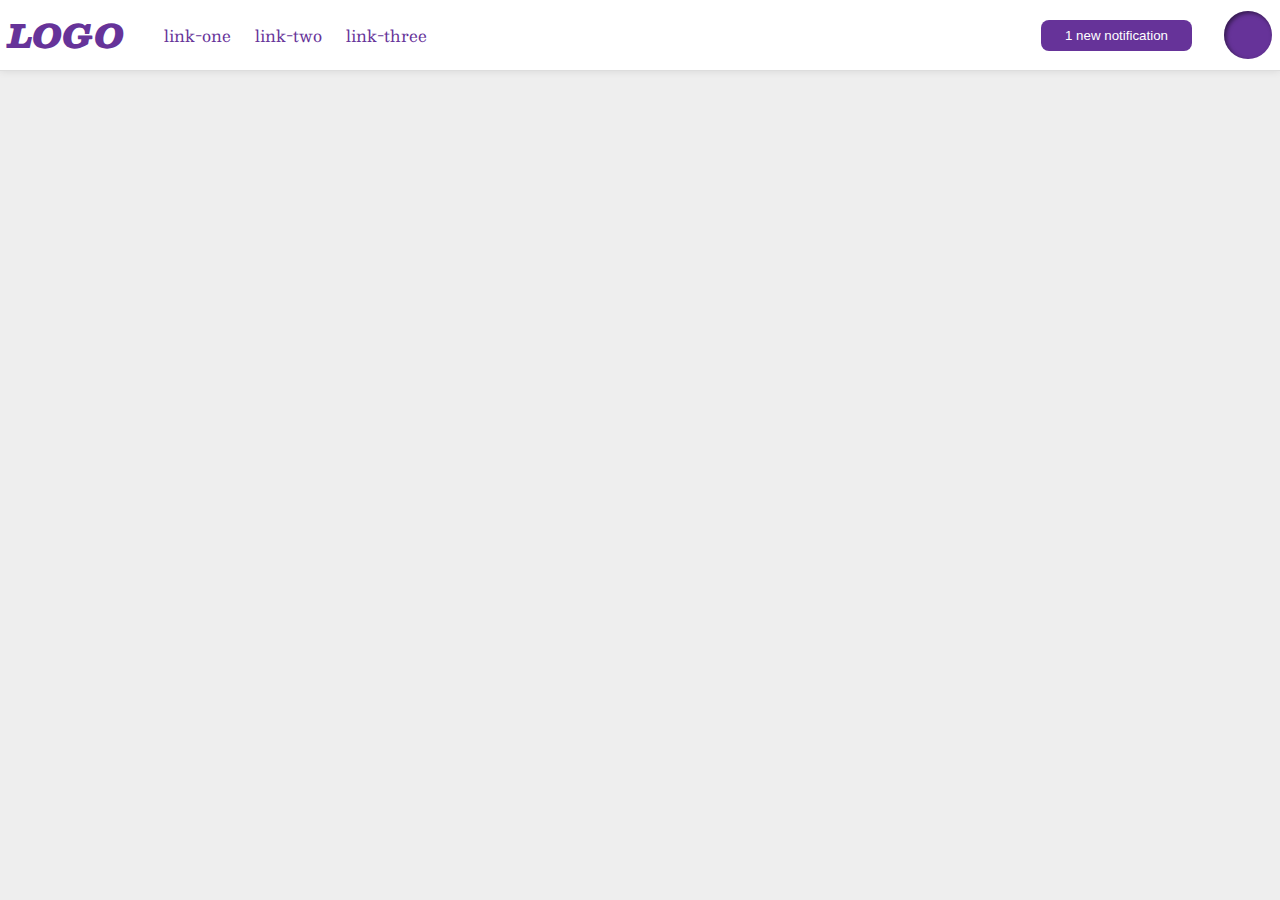
<file: flex/03-flex-header-2/index.html>
<!DOCTYPE html>
<html lang="en">
<head>
  <meta charset="UTF-8">
  <meta http-equiv="X-UA-Compatible" content="IE=edge">
  <meta name="viewport" content="width=device-width, initial-scale=1.0">
  <title>Flex Header 2</title>
  <link rel="stylesheet" href="style.css">
</head>
<body>
  <div class="header">
    <div class="left">
      <div class="logo">
        LOGO
      </div>
      <ul class="links">
        <li><a href="google.com">link-one</a></li>
        <li><a href="google.com">link-two</a></li>
        <li><a href="google.com">link-three</a></li>
      </ul>
    </div>
    <div class="right">
      <button class="notifications">
        1 new notification
      </button>
      <div class="profile-image"></div>
    </div>
</body>
</html>
</file>
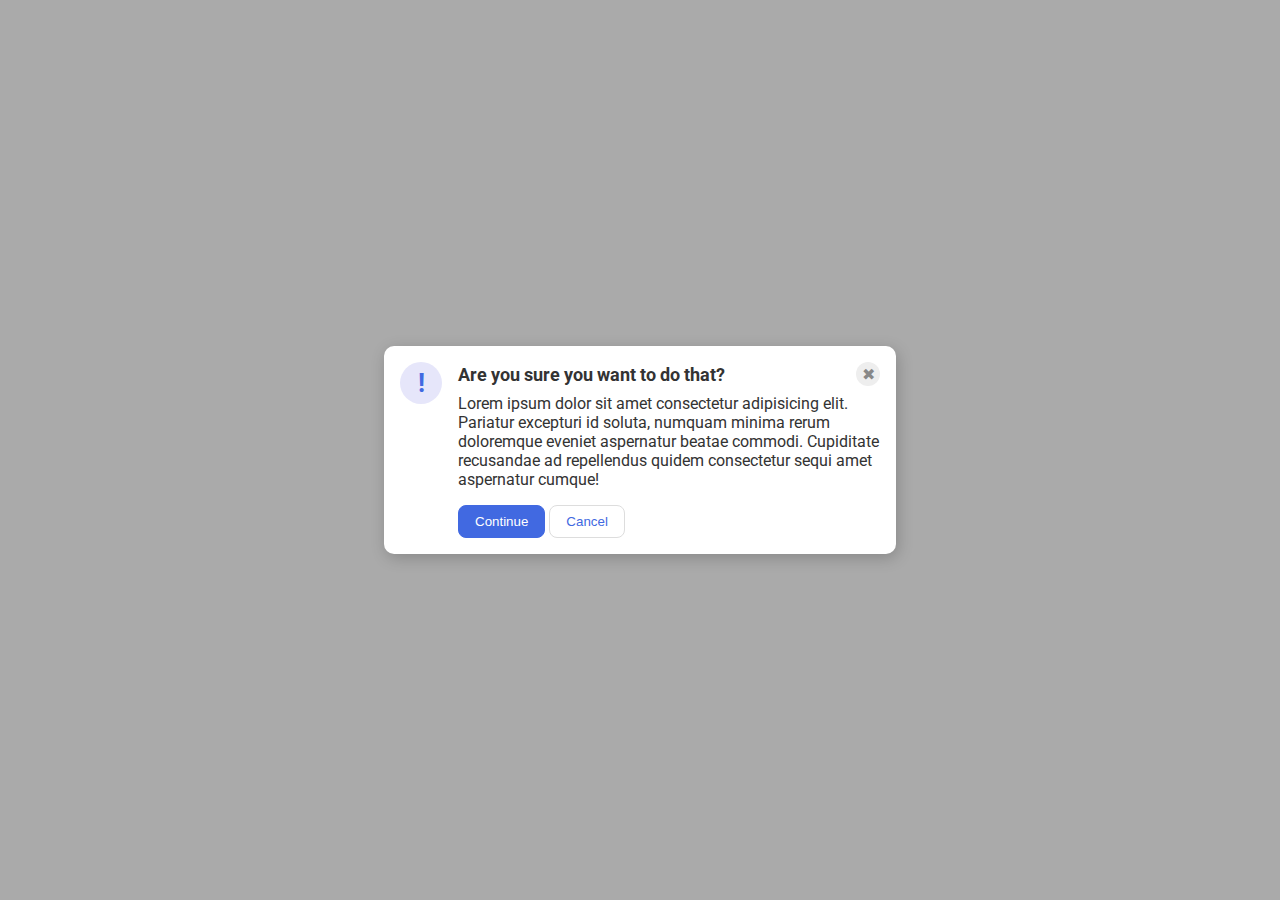
<file: flex/05-flex-modal/index.html>
<!DOCTYPE html>
<html lang="en">
<head>
  <meta charset="UTF-8">
  <meta http-equiv="X-UA-Compatible" content="IE=edge">
  <meta name="viewport" content="width=device-width, initial-scale=1.0">
  <link rel="stylesheet" href="style.css">
  <title>Modal</title>
</head>
<body>
  <div class="modal">
    <div class="icon">!</div>
    <div class="container">
      <div class="header">Are you sure you want to do that?
        <div class="close-button">✖</div>
      </div>
      <div class="text">Lorem ipsum dolor sit amet consectetur adipisicing elit. Pariatur excepturi id soluta, numquam minima rerum doloremque eveniet aspernatur beatae commodi. Cupiditate recusandae ad repellendus quidem consectetur sequi amet aspernatur cumque!</div>
      <button class="continue">Continue</button>
      <button class="cancel">Cancel</button>
    </div>
  </div>
</body>
</html>
</file>
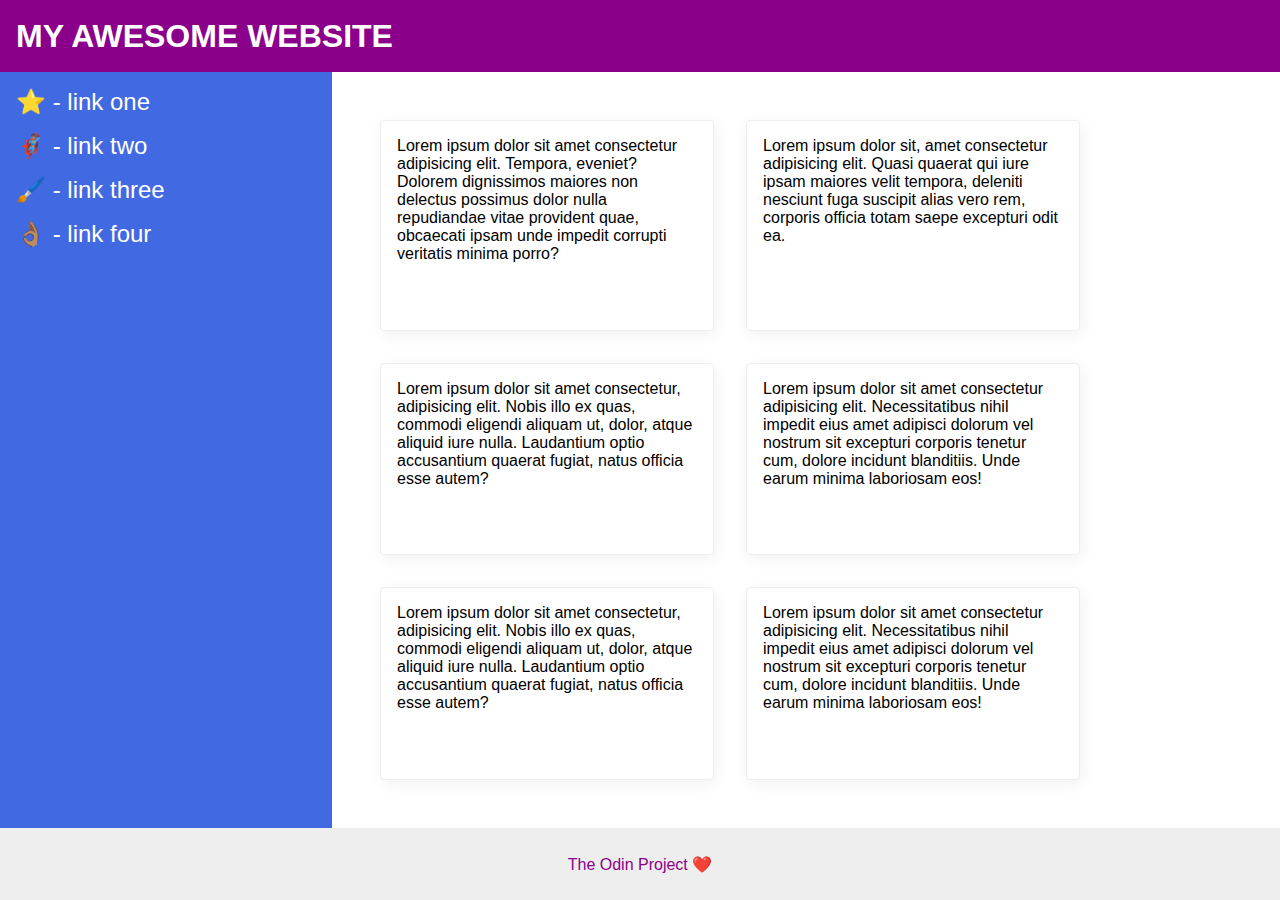
<file: flex/07-flex-layout-2/index.html>
<!DOCTYPE html>
<html lang="en">
<head>
  <meta charset="UTF-8">
  <meta http-equiv="X-UA-Compatible" content="IE=edge">
  <meta name="viewport" content="width=device-width, initial-scale=1.0">
  <title>The Holy Grail</title>
  <link rel="stylesheet" href="style.css">
</head>
<body>
  <div class="header">
    MY AWESOME WEBSITE
  </div>

  <div class="main">
    <div class="sidebar">
      <ul>
        <li><a href="google.com">⭐ - link one</a></li>
        <li><a href="google.com">🦸🏽‍♂️ - link two</a></li>
        <li><a href="google.com">🖌️ - link three</a></li>
        <li><a href="google.com">👌🏽 - link four</a></li>
      </ul>
    </div>
    
    <div class="deck">
      <div class="card">Lorem ipsum dolor sit amet consectetur adipisicing elit. Tempora, eveniet? Dolorem dignissimos maiores non delectus possimus dolor nulla repudiandae vitae provident quae, obcaecati ipsam unde impedit corrupti veritatis minima porro?</div>
      <div class="card">Lorem ipsum dolor sit, amet consectetur adipisicing elit. Quasi quaerat qui iure ipsam maiores velit tempora, deleniti nesciunt fuga suscipit alias vero rem, corporis officia totam saepe excepturi odit ea.</div>
      <div class="card">Lorem ipsum dolor sit amet consectetur, adipisicing elit. Nobis illo ex quas, commodi eligendi aliquam ut, dolor, atque aliquid iure nulla. Laudantium optio accusantium quaerat fugiat, natus officia esse autem?</div>
      <div class="card">Lorem ipsum dolor sit amet consectetur adipisicing elit. Necessitatibus nihil impedit eius amet adipisci dolorum vel nostrum sit excepturi corporis tenetur cum, dolore incidunt blanditiis. Unde earum minima laboriosam eos!</div>
      <div class="card">Lorem ipsum dolor sit amet consectetur, adipisicing elit. Nobis illo ex quas, commodi eligendi aliquam ut, dolor, atque aliquid iure nulla. Laudantium optio accusantium quaerat fugiat, natus officia esse autem?</div>
      <div class="card">Lorem ipsum dolor sit amet consectetur adipisicing elit. Necessitatibus nihil impedit eius amet adipisci dolorum vel nostrum sit excepturi corporis tenetur cum, dolore incidunt blanditiis. Unde earum minima laboriosam eos!</div>
    </div>

  </div>
 
  <div class="footer">
    The Odin Project ❤️
  </div>
</body>
</html>
</file>
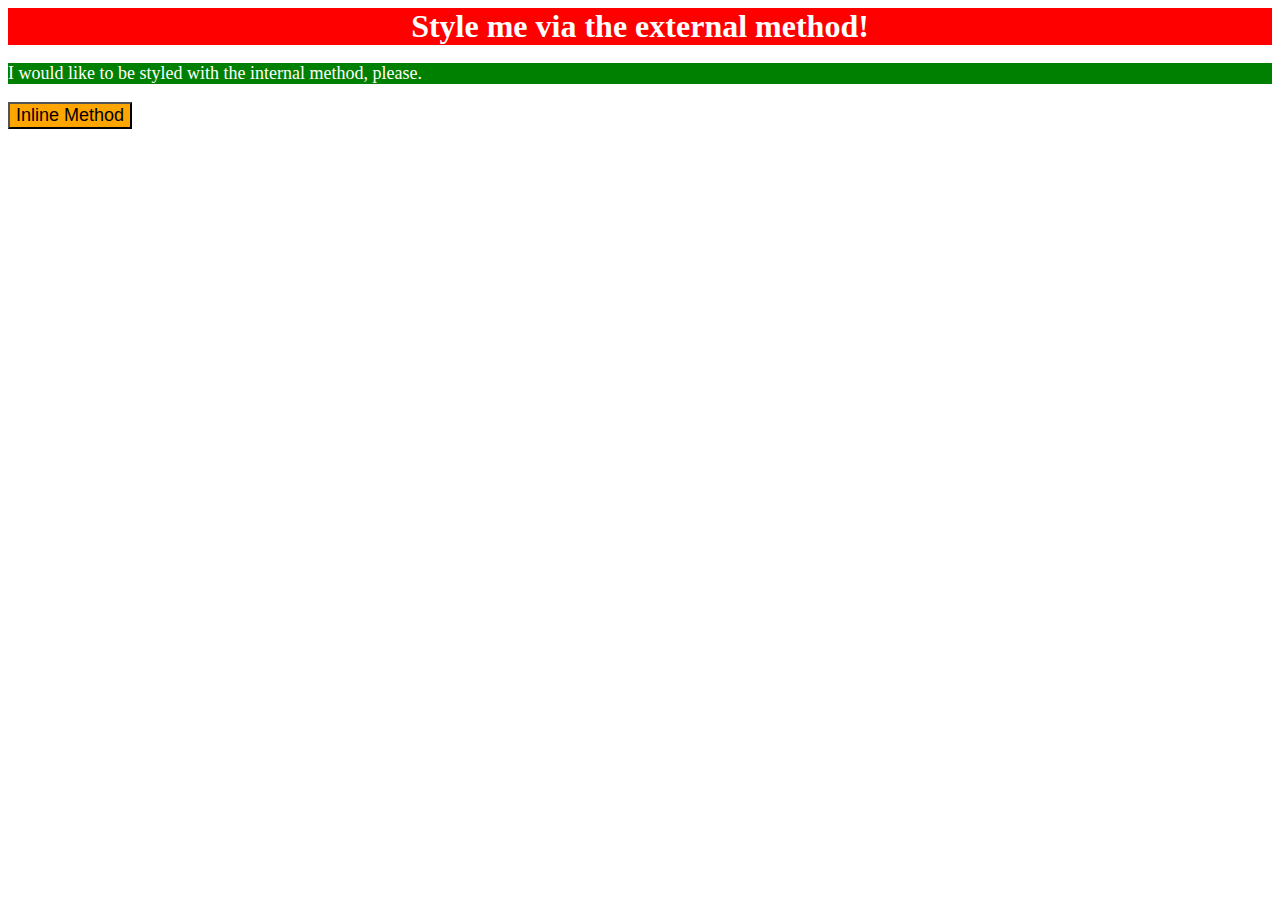
<file: foundations/01-css-methods/index.html>
<!DOCTYPE html>
<html lang="en">
<head>
  <meta charset="UTF-8">
  <meta http-equiv="X-UA-Compatible" content="IE=edge">
  <meta name="viewport" content="width=device-width, initial-scale=1.0">
  <title>Methods for Adding CSS</title>
  <link rel='stylesheet' href='styles.css'>
  <style>
    p {
      background-color: green;
      color: white;
      font-size: 18px;
    }
  </style>
</head>
<body>
  <div>Style me via the external method!</div>
  <p>I would like to be styled with the internal method, please.</p>
  <button style="background-color: orange; font-size: 18px;">Inline Method</button>
</body>
</html>
</file>
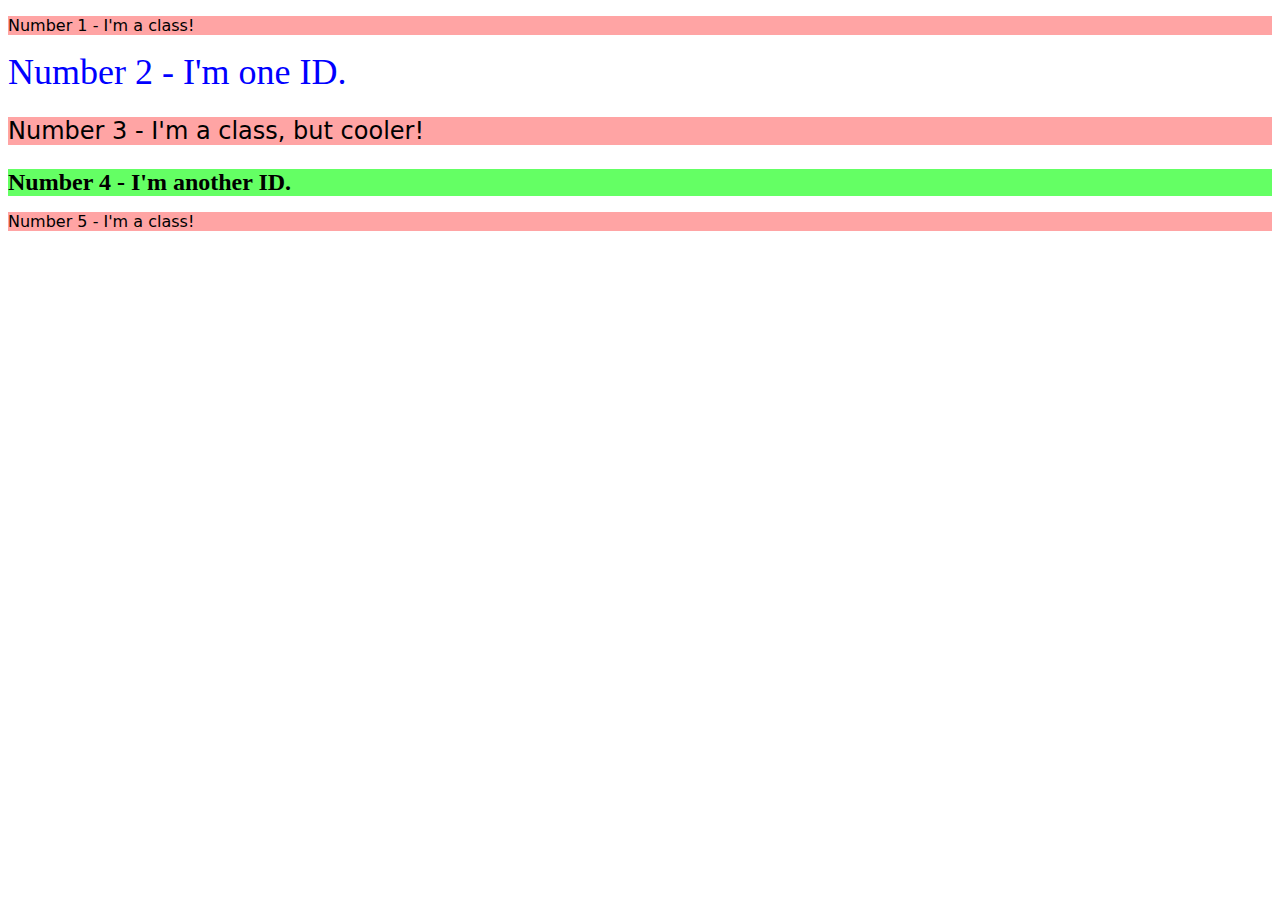
<file: foundations/02-class-id-selectors/index.html>
<!DOCTYPE html>
<html lang="en">
<head>
  <meta charset="UTF-8">
  <meta http-equiv="X-UA-Compatible" content="IE=edge">
  <meta name="viewport" content="width=device-width, initial-scale=1.0">
  <title>Class and ID Selectors</title>
  <link rel="stylesheet" href="style.css">
</head>
<body>
  <p class='odds'>Number 1 - I'm a class!</p>
  <div id='two'>Number 2 - I'm one ID.</div>
  <p class='odds three'>Number 3 - I'm a class, but cooler!</p>
  <div id='four'>Number 4 - I'm another ID.</div>
  <p class='odds'>Number 5 - I'm a class!</p>
</body>
</html>
</file>
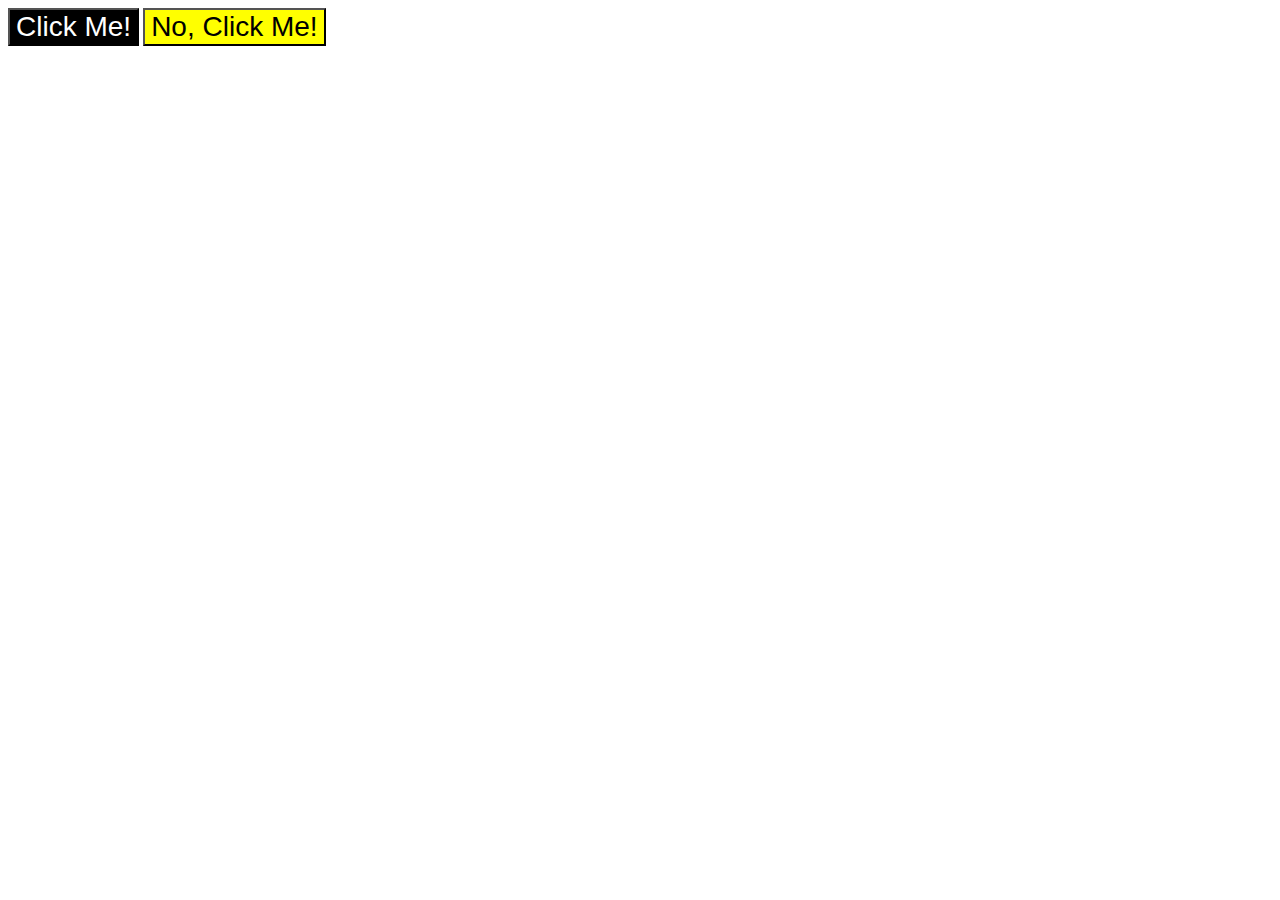
<file: foundations/03-grouping-selectors/index.html>
<!DOCTYPE html>
<html lang="en">
<head>
  <meta charset="UTF-8">
  <meta http-equiv="X-UA-Compatible" content="IE=edge">
  <meta name="viewport" content="width=device-width, initial-scale=1.0">
  <title>Grouping Selectors</title>
  <link rel="stylesheet" href="style.css">
</head>
<body>
  <button class='lbutton'>Click Me!</button>
  <button class='rbutton'>No, Click Me!</button>
</body>
</html>
</file>
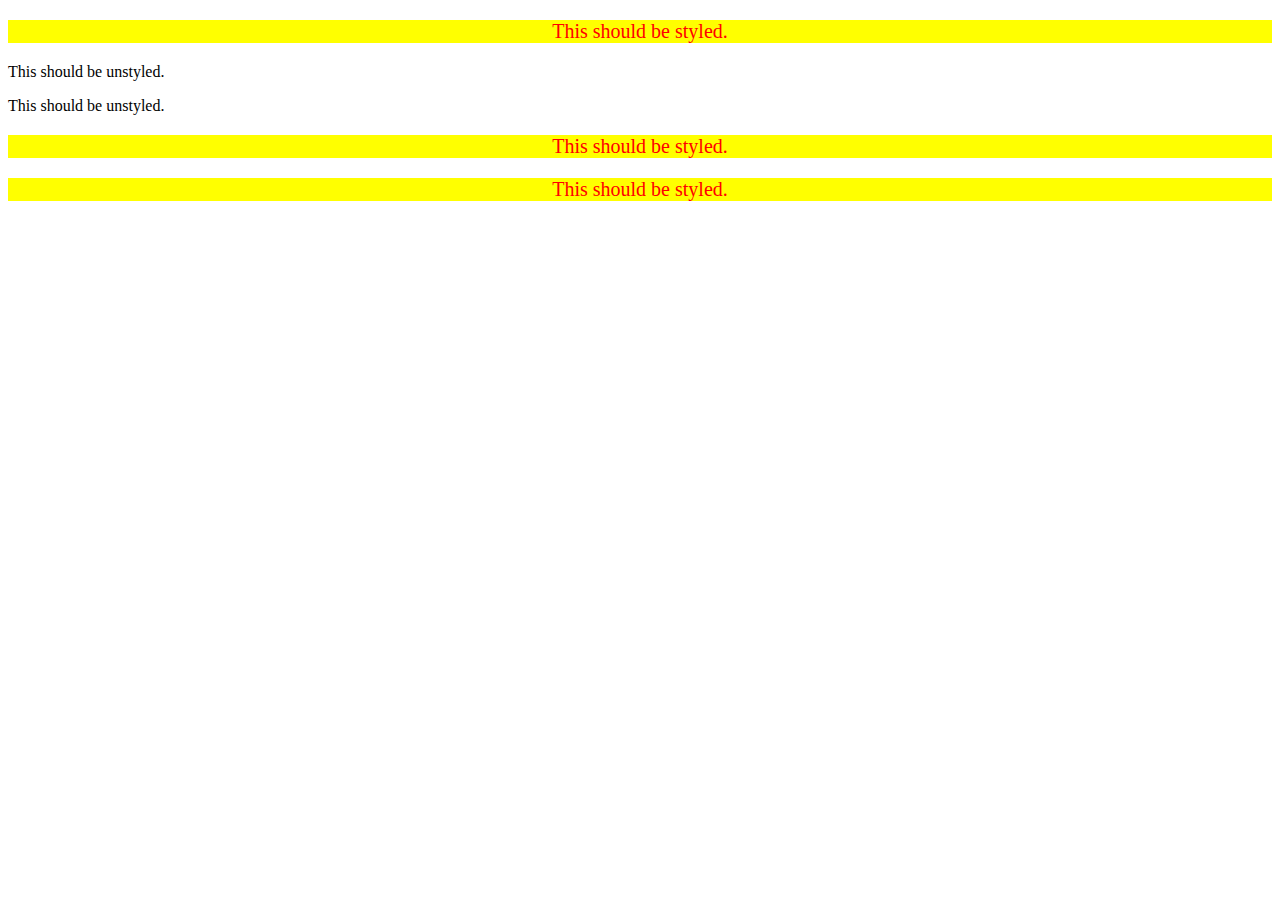
<file: foundations/05-descendant-combinator/index.html>
<!DOCTYPE html>
<html lang="en">
<head>
  <meta charset="UTF-8">
  <meta http-equiv="X-UA-Compatible" content="IE=edge">
  <meta name="viewport" content="width=device-width, initial-scale=1.0">
  <title>Descendant Combinator</title>
  <link rel="stylesheet" href="style.css">
</head>

<body>
  <div class="container">
    <p class="text">This should be styled.</p>
  </div>
  <p class="text">This should be unstyled.</p>
  <p class="text">This should be unstyled.</p>
  <div class="container">
    <p class="text">This should be styled.</p>
    <p class="text">This should be styled.</p>
  </div>
</body>
</html>
</file>
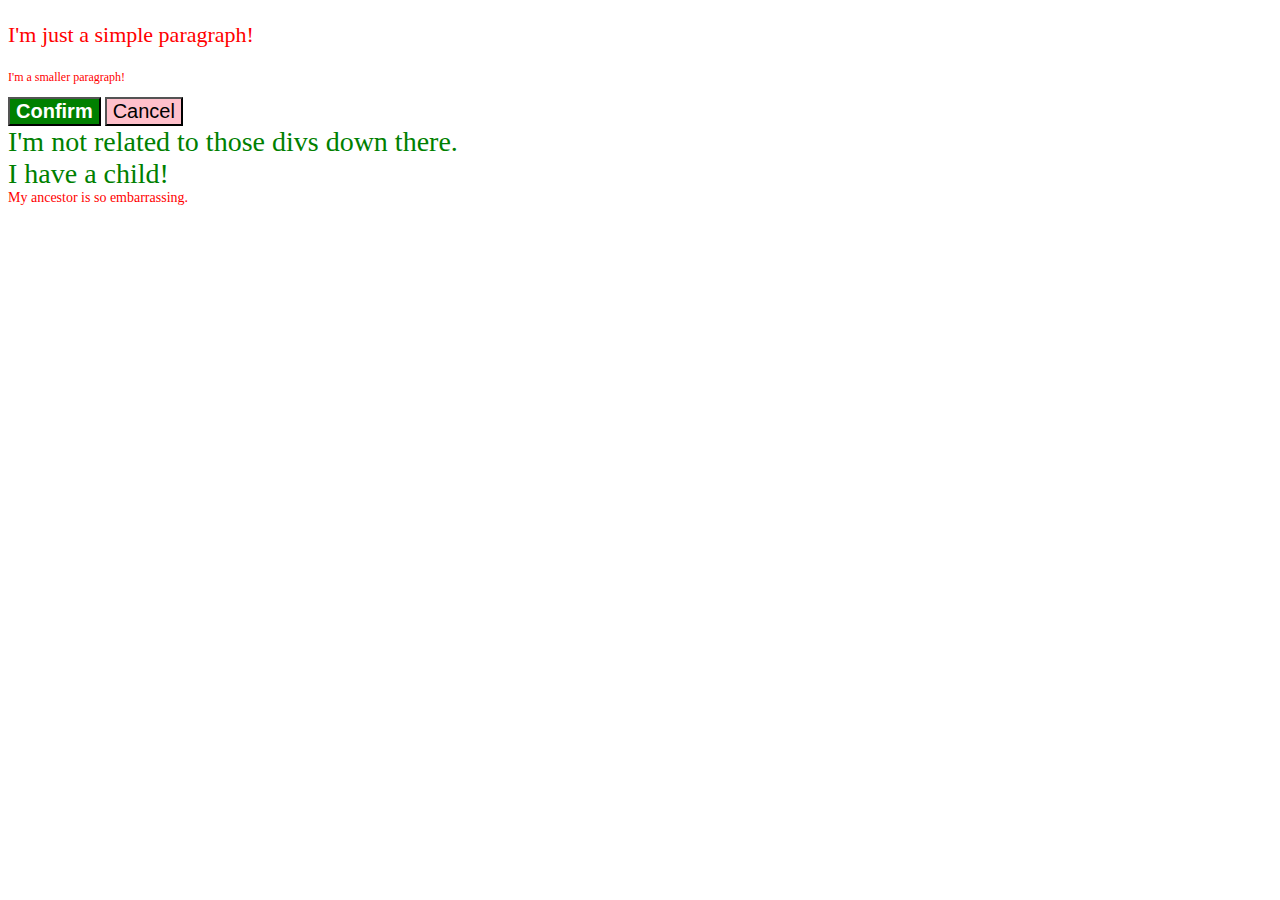
<file: foundations/06-cascade-fix/index.html>
<!DOCTYPE html>
<html lang="en">
<head>
  <meta charset="UTF-8">
  <meta http-equiv="X-UA-Compatible" content="IE=edge">
  <meta name="viewport" content="width=device-width, initial-scale=1.0">
  <title>Fix the Cascade</title>
  <link rel="stylesheet" href="style.css">
</head>
<body>
  <p class="para">I'm just a simple paragraph!</p>
  <p class="para small-para">I'm a smaller paragraph!</p>

  <button id='confirm'>Confirm</button>
  <button id='cancel'>Cancel</button>

  <div class="text">I'm not related to those divs down there.</div>
  <div class="text">I have a child!
    <div class="text child">My ancestor is so embarrassing.</div>
  </div>
</body>
</html>
</file>
<file: flex/03-flex-header-2/style.css>
/* this is some magical font-importing.  
you'll learn about it later. */
@import url('https://fonts.googleapis.com/css2?family=Besley:ital,wght@0,400;1,900&display=swap');

body {
  margin: 0;
  background: #eee;
  font-family: Besley, serif;
}

.header {
  background: white;
  border-bottom: 1px solid #ddd;
  box-shadow: 0 0 8px rgba(0,0,0,.1);
  display: flex;
  align-items: center;
  justify-content: space-between;
}

.left {
  display: flex;
  align-items: center;
  padding: 8px;
  justify-content: flex-start;
}

.right {
  display: flex;
  align-items: center;
  padding: 8px;
  justify-content: space-between;
  gap: 32px;
}

.profile-image {
  background: rebeccapurple;
  box-shadow: inset 2px 2px 4px rgba(0,0,0,.5);
  border-radius: 50%;
  width: 48px;
  height:  48px;
}

.logo {
  color: rebeccapurple;
  font-size: 32px;
  font-weight: 900;
  font-style: italic;
}

button {
  border: none;
  border-radius: 8px;
  background: rebeccapurple;
  color: white;
  padding: 8px 24px;
}

a {
  /* this removes the line under our links */
  text-decoration: none;
  color: rebeccapurple;
}

ul {
  list-style-type: none;
  display: flex;
  justify-content: space-between;
  gap: 24px;
  margin: 0;
}
</file>
<file: flex/05-flex-modal/style.css>
@import url('https://fonts.googleapis.com/css2?family=Roboto:wght@400;700&display=swap');

/*
html, body {
  height: 100%;
}

body {
  font-family: Roboto, sans-serif;
  margin: 0;
  background: #aaa;
  color: #333;
  display: flex;
  align-items: center;
  justify-content: center;
}

.modal {
  background: white;
  width: 480px;
  border-radius: 10px;
  box-shadow: 2px 4px 16px rgba(0,0,0,.2);
  padding: 18px;
  display: flex;
  gap: 16px;
  padding: 16px;
}

.icon {
  color: royalblue;
  font-size: 26px;
  font-weight: 700;
  background: lavender;
  width: 42px;
  height: 42px;
  border-radius: 50%;
  display: flex;
  align-items: center;
  justify-content: center;
  flex-shrink: 0;
}

.close-button {
  background: #eee;
  border-radius: 50%;
  color: #888;
  font-weight: 400;
  font-size: 16px;
  height: 24px;
  width: 24px;
  display: flex;
  align-items: center;
  justify-content: center;
}

button {
  padding: 8px 16px;
  border-radius: 8px;
}

button.continue {
  background: royalblue;
  border: 1px solid royalblue;
  color: white;
}

button.cancel {
  background: white;
  border: 1px solid #ddd;
  color: royalblue;
}

.header {
  display: flex;
  align-items: center;
  justify-content: space-between;
  font-size: 18px;
  font-weight: 700;
  margin-bottom: 8px;
}

.text {
  margin-bottom: 16px;
}
*/

html, body {
  height: 100%;
}

body {
  font-family: Roboto, sans-serif;
  margin: 0;
  background: #aaa;
  color: #333;
  /* I'll give you this one for free */
  display: flex;
  align-items: center;
  justify-content: center;
}

.modal {
  background: white;
  width: 480px;
  border-radius: 10px;
  box-shadow: 2px 4px 16px rgba(0,0,0,.2);
  padding: 16px;
  display: flex;
  gap: 16px;
}

.icon {
  color: royalblue;
  font-size: 26px;
  font-weight: 700;
  background: lavender;
  width: 42px;
  height: 42px;
  border-radius: 50%;
  display: flex;
  align-items: center;
  justify-content: center;
  flex-shrink: 0;
}

.close-button {
  background: #eee;
  border-radius: 50%;
  color: #888;
  font-weight: 400;
  font-size: 16px;
  height: 24px;
  width: 24px;
  display: flex;
  align-items: center;
  justify-content: center;
}

button {
  padding: 8px 16px;
  border-radius: 8px;
}

button.continue {
  background: royalblue;
  border: 1px solid royalblue;
  color: white;
}

button.cancel {
  background: white;
  border: 1px solid #ddd;
  color: royalblue;
}

.header {
  display: flex;
  justify-content: space-between;
  align-items: center;
  font-size: 18px;
  font-weight: 700;
  margin-bottom: 8px;
}

.text {
  margin-bottom: 16px;
}
</file>
<file: flex/07-flex-layout-2/style.css>
/*
body {
  font-family: -apple-system, BlinkMacSystemFont, 'Segoe UI', Roboto, Oxygen, Ubuntu, Cantarell, 'Open Sans', 'Helvetica Neue', sans-serif;
  margin: 0;
  min-height: 100vh;
  display: flex;
  flex-flow: column;
  justify-content: space-between;
  }

.header {
  height: 72px;
  background: darkmagenta;
  color: white;
  display: flex;
  align-items: center;
  font-weight: 900;
  font-size: 32px;
  padding: 0 16px;
}

.footer {
  height: 72px;
  background: #eee;
  color: darkmagenta;
  display: flex;
  justify-content: center;
  align-items: center;
}

.sidebar {
  width: 300px;
  background: royalblue;
  display: flex;
  flex-shrink: 0;
  padding: 16px;
}

.card {
  border: 1px solid #eee;
  box-shadow: 2px 4px 16px rgba(0,0,0,.06);
  border-radius: 4px;
}

ul {
  list-style-type: none;
  font-size: 24px;
}

a {
  text-decoration: none;
  color: white;
}
*/

body {
  font-family: -apple-system, BlinkMacSystemFont, 'Segoe UI', Roboto, Oxygen, Ubuntu, Cantarell, 'Open Sans', 'Helvetica Neue', sans-serif;
  margin: 0;
  min-height: 100vh;
  display: flex;
  flex-flow: column;
}

.header {
  height: 72px;
  background: darkmagenta;
  color: white;
  font-size: 32px;
  font-weight: 900;
  display: flex;
  align-items: center;
  padding: 0 16px;
}

.footer {
  height: 72px;
  background: #eee;
  color: darkmagenta;
  display: flex;
  justify-content: center;
  align-items: center;
}

.sidebar {
  width: 300px;
  background: royalblue;
  display: flex;
  padding: 16px;
  flex-shrink: 0;
}

a {
  text-decoration: none;
  color: white;
  font-size: 24px;
}

ul {
  list-style: none;
  margin: 0;
  padding: 0;
}

li {
  margin-bottom: 16px;
}

.card {
  border: 1px solid #eee;
  box-shadow: 2px 4px 16px rgba(0,0,0,.06);
  border-radius: 4px;
  width: 300px;
  margin: 16px;
  padding: 16px;
}

.main {
  display: flex;
  flex: 1;
}

.deck {
  display: flex;
  flex-wrap: wrap;
  padding: 32px;
}
</file>
<file: foundations/01-css-methods/styles.css>
div {
    background-color: red;
    color: white;
    font-size: 32px;
    text-align: center;
    font-weight: bold;
}
</file>
<file: foundations/02-class-id-selectors/style.css>
.odds {
    background-color: rgb(256, 164, 164);
    font-family: 'Verdana', 'DejaVu Sans', sans-serif;
}

.odds.three {
    font-size: 24px;
}

#two {
    color: rgb(0, 0, 255);
    font-size: 36px;
}

#four {
    background-color: rgb(100, 255, 100);
    font-size: 24px;
    font-weight: bold;
}
</file>
<file: foundations/03-grouping-selectors/style.css>
.lbutton,
.rbutton {
    font-size: 28px;
    font-family: Helvetica, Times New Roman, sans-serif;
}

.lbutton {
    background-color: black;
    color: white;
}

.rbutton {
    background-color: yellow;
}
</file>
<file: foundations/05-descendant-combinator/style.css>
div .text {
    background-color: yellow;
    color: red;
    font-size: 20px;
    text-align: center;
}
</file>
<file: foundations/06-cascade-fix/style.css>
.para,
.small-para {
  color: hsl(0, 100%, 50%);
}

.para.small-para {
  font-size: 12px;
}

.para {
  font-size: 22px;
}

#confirm {
  background: green;
  color: white;
  font-size: 20px;
  font-weight: bold;
} 

#cancel {
  background-color: #ffc0cb;
  color: black;
  font-size: 20px;
}

.text .child {
  color: red;
  font-size: 14px;
}

.text {
  color: green;
  font-size: 28px;
}
</file>
